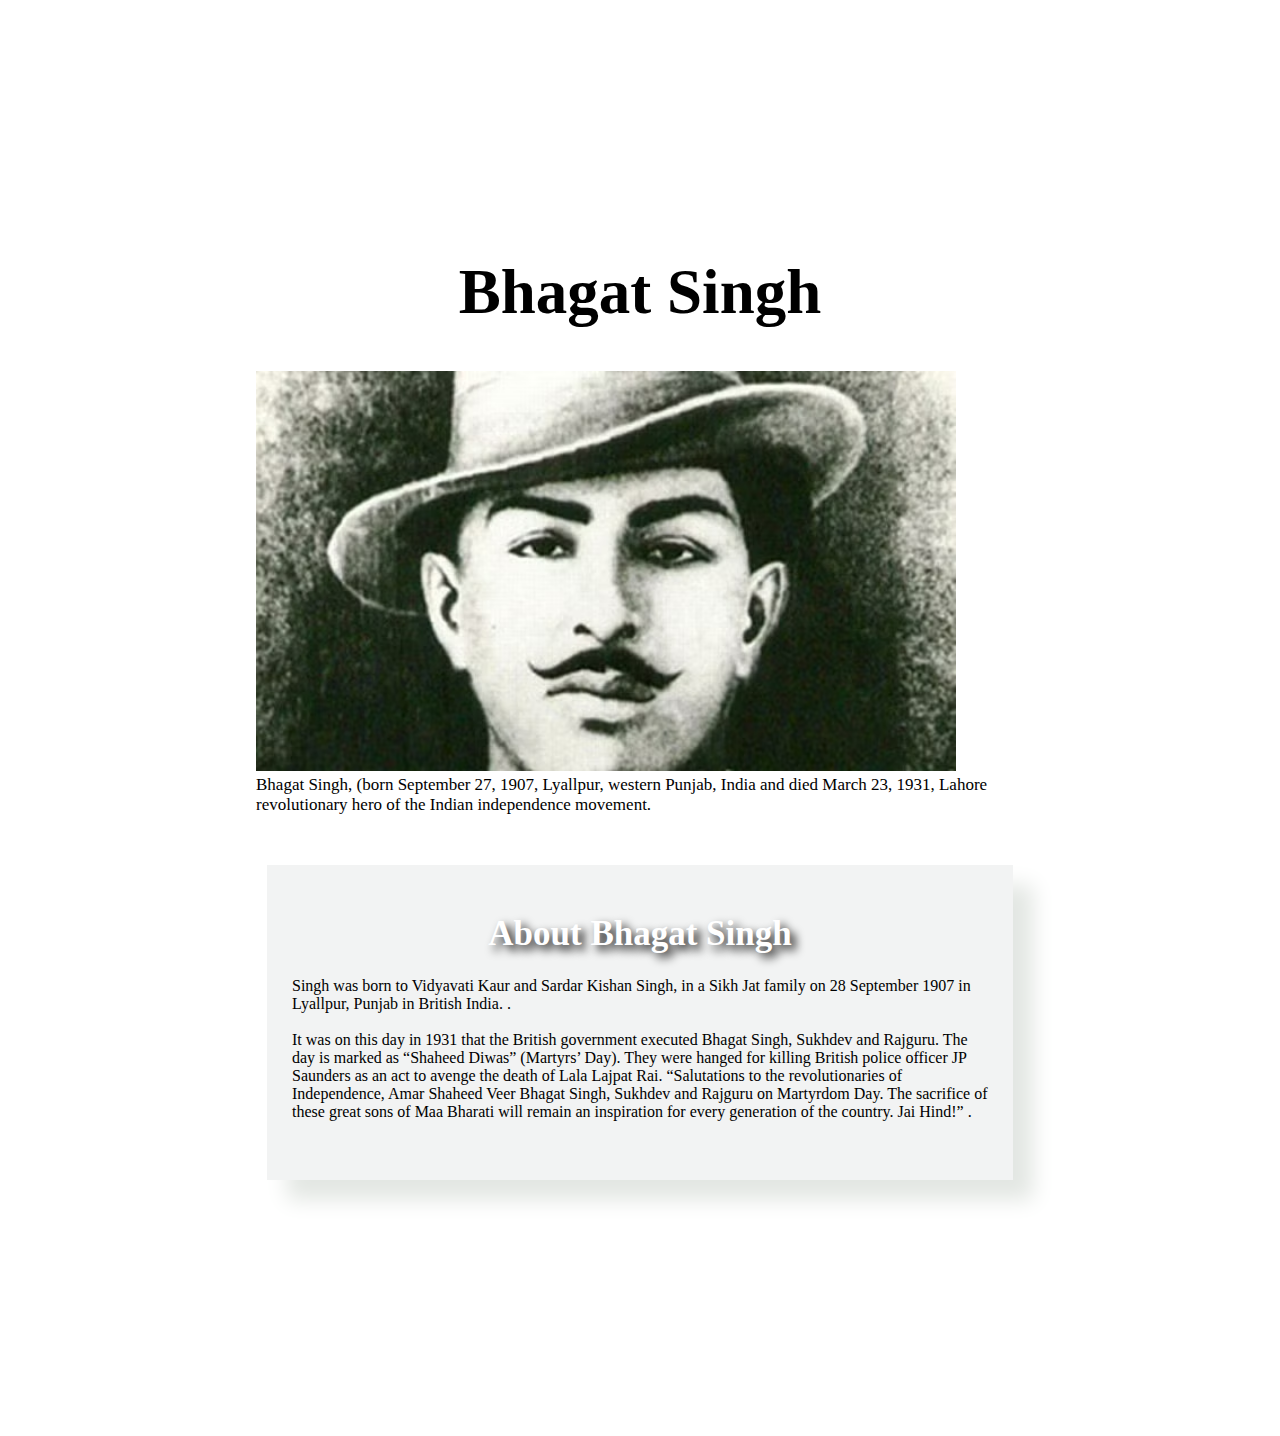
<file: Tribute Page/index.html>
<!DOCTYPE html>
<html lang="en">

<head>
	<style>

		
		body {
			background-color: #ffffff;
			margin: 20%;
		}

		
		#title {
			text-align: center;
			text-shadow: 5px 5px 10px white;
			font-size: 7vh;
		}

		
		img {
			display: inline-block;
			width: 100%;
		}

		
		#caption {
			font-size: 17px;
			font-family: Gill Sans;
			color: black;
		}

		
		div#tribute-data {
			background-color: rgba(204, 208, 206, 0.25);
			box-shadow: 20px 20px 20px #e3e7e3;
			font-family: Georgia;
			padding: 25px 25px;
			margin: 11px;
			margin-top: 50px;
		}

		
		h1.title-APJ {
			font-size: 35px;
			color: white;
			text-align: center;
			text-shadow: 5px 5px 10px black;
		}

		
		#tribute-link {
			text-decoration: none;
			color: black;
		}
	</style>
</head>

<body>
	<main id="main">

		
		<h1 id="title">
		 Bhagat Singh
		</h1>

		<div id="img">

			
			<img src="bhagatsingh.avif" id="image"
				alt="Error Loading Image" style="height: 400px; width: 700px; text-align: center;">
				<br>
			<small id="caption">
				Bhagat Singh,  (born September 27, 1907, Lyallpur, western Punjab, India and died March 23, 1931, Lahore 
				revolutionary hero of the Indian independence movement.
			</small>
		</div>

		<div id="tribute-data">

			
			<h1 class="title-APJ">
				About Bhagat Singh
			</h1>

			

<p>
				 Singh was born to Vidyavati Kaur and Sardar Kishan Singh, in a Sikh Jat family on 28 September 1907 in Lyallpur, Punjab in British India. .<br><br>
				 It was on this day in 1931 that the British government executed Bhagat Singh, Sukhdev and Rajguru. The day is marked as “Shaheed Diwas” (Martyrs’ Day).          
				  They were hanged for killing British police officer JP Saunders as an act to avenge the death of Lala Lajpat Rai.
				
				
				  “Salutations to the revolutionaries of Independence, Amar Shaheed Veer Bhagat Singh, Sukhdev and Rajguru on Martyrdom Day. The sacrifice of these great sons of Maa Bharati will remain an inspiration for every generation of the country. Jai Hind!” .<br><br>
				
			</p>


		</div>
		
	</main>
</body>

</html>
</file>
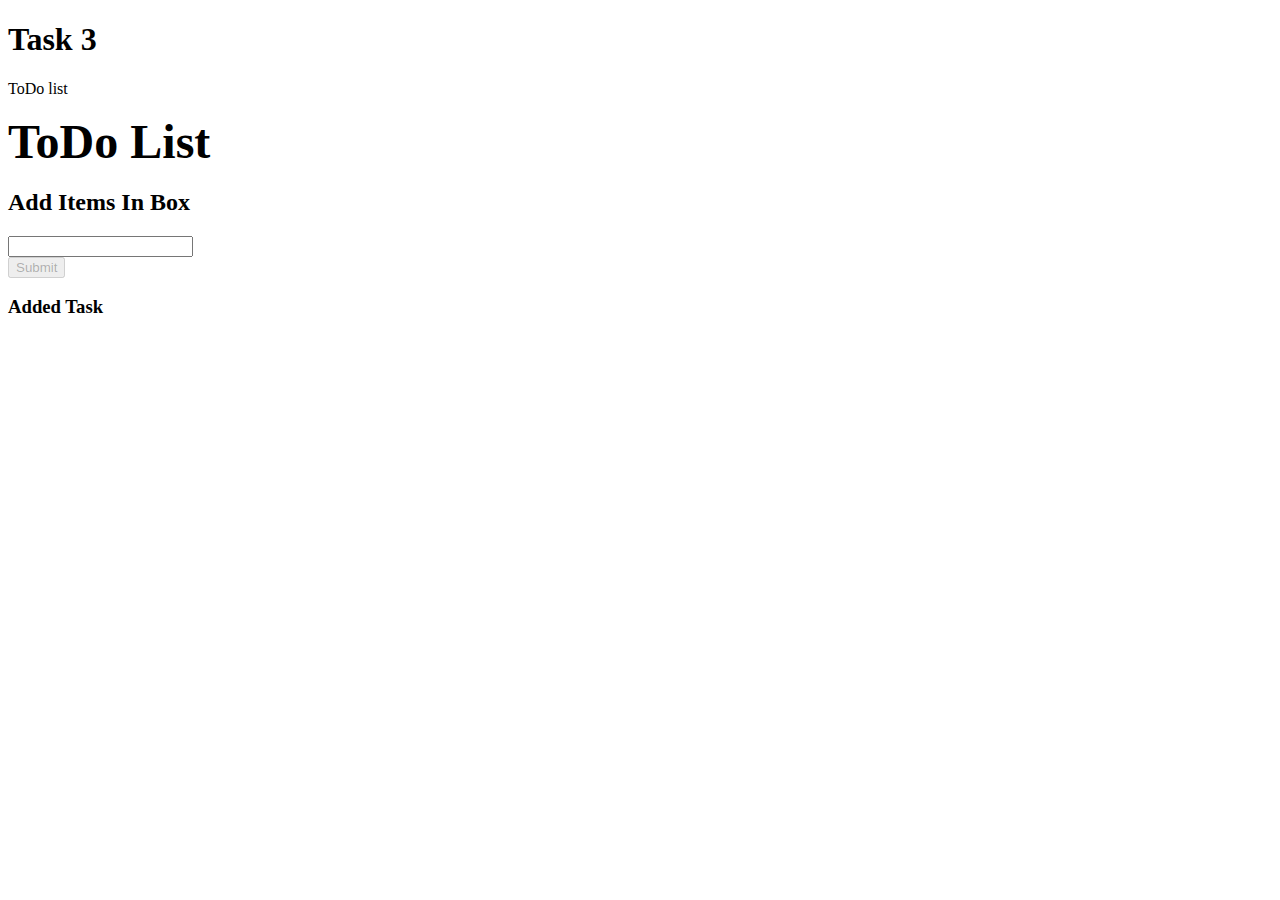
<file: todo list/todo.html>
<!DOCTYPE html>
<html lang="en">

<head>
	<meta charset="UTF-8">
	<meta name="viewport" content=
		"width=device-width, initial-scale=1.0">


	<script src="app.js"></script>

	<title>ToDo List </title>
</head>

<body>
    <div class="header">
        <h1>Task 3</h1>
        <p>ToDo list</p>
      </div>
	<header class="bg-success text-black p-5">
		<div class="container">
			<div class="row">
				<div class="col-lg-12 col-md-12 col-sm-12">
					<font face="Times New Roman"
						size="9" color="black">
						<strong>ToDo List</strong>
					</font>
					
				</div>
			</div>
		</div>
	</header>

	<div class="container mt-3">
		<h2>Add Items In Box </h2>

		<label id="lblsuccess" class="text-success"
				style="display: none;">
		</label>
		
		<form id="addForm">
			<div class="row">
				<div class="col-lg-7 col-md-7 col-sm-7">

					<input type="text" onkeyup=
						"toggleButton(this, 'submit')"
						class="form-control" id="item">
				</div>

				<div class="col-lg-5 col-md-5 col-sm-5">
				<input type="submit" class="btn btn-dark"
						id="submit" value="Submit" disabled>
				</div>
			</div>
		</form>

		<h3 class="mt-4">Added Task</h3>

		<form id="addForm">
			<ul class="list-group" id="items"></ul>
		</form>
	</div>
</body>

</html>
</file>
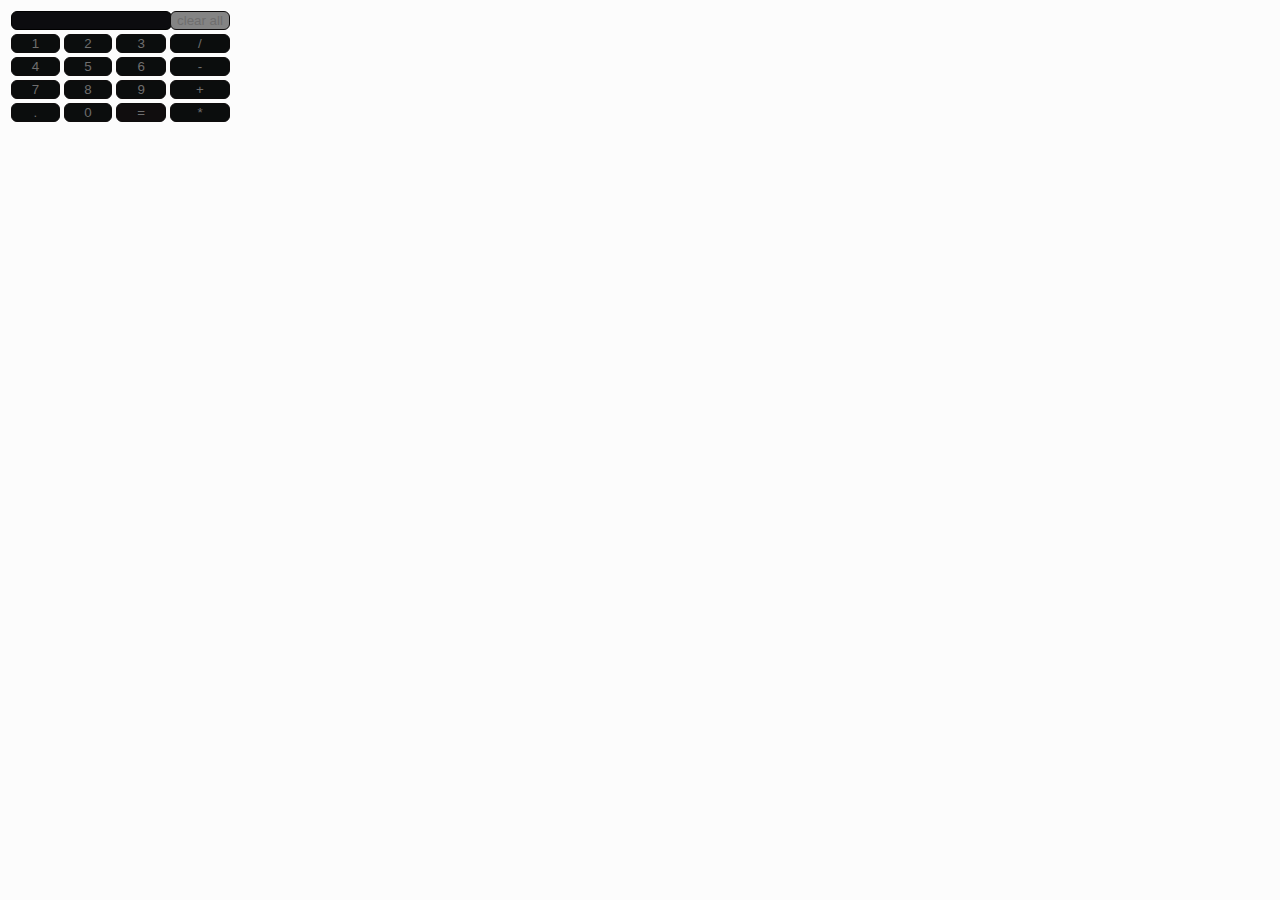
<file: Calculator/calc/calculator.html>
<!DOCTYPE html>
<html lang="en" dir="ltr">
<head>
 <meta charset="utf-8">
 <title> Simple Calculator using HTML, CSS and JavaScript </title>
 <link rel="stylesheet" href="style.css">
 <link rel="stylesheet" href="script.js">

 <link rel="preconnect" href="https://fonts.googleapis.com">
<link rel="preconnect" href="https://fonts.gstatic.com" crossorigin>
<link href="https://fonts.googleapis.com/css2?family=Roboto:wght@100;300&display=swap" rel="stylesheet">
 
</head>
<body>
<table class = "calc" >
 <tr>
 <td colspan = "3"> <input class = "display-box" type = "text" id = "result" disabled /> </td>
 <!-- clearScreen() function clear all the values -->
 <td> <input class = "button" type = "button" value = "clear all" onclick = "clearScreen()" style = "background-color: #848484;" /> </td>
 </tr>
 <tr>
 <!-- display() function display the value of clicked button -->
 <td> <input class = "button" type = "button" value = "1" onclick = "display('1')" /> </td>
 <td> <input class = "button" type = "button" value = "2" onclick = "display('2')" /> </td>
 <td> <input class = "button" type = "button" value = "3" onclick = "display('3')" /> </td>
 <td> <input class = "button" type = "button" value = "/" onclick = "display('/')" /> </td>
 </tr>
 <tr>
 <td> <input class = "button" type = "button" value = "4" onclick = "display('4')" /> </td>
 <td> <input class = "button" type = "button" value = "5" onclick = "display('5')" /> </td>
 <td> <input class = "button" type = "button" value = "6" onclick = "display('6')" /> </td>
 <td> <input class = "button" type = "button" value = "-" onclick = "display('-')" /> </td>
 </tr>
 <tr>
 <td> <input class = "button" type = "button" value = "7" onclick = "display('7')" /> </td>
 <td> <input class = "button" type = "button" value = "8" onclick = "display('8')" /> </td>
 <td> <input class = "button" type = "button" value = "9" onclick = "display('9')" /> </td>
 <td> <input class = "button" type = "button" value = "+" onclick = "display('+')" /> </td>
 </tr>
 <tr>
 <td> <input class = "button" type = "button" value = "." onclick = "display('.')" /> </td>
 <td> <input class = "button" type = "button" value = "0" onclick = "display('0')" /> </td>
 <!-- calculate() function evaluate the mathematical expression -->
 <td> <input class = "button" type = "button" value = "=" onclick = "calculate()" style = "background-color: #100d0e;" /> </td>
 <td> <input class = "button" type = "button" value = "*" onclick = "display('*')" /> </td>
 </tr>
 </table>
<script type="text/javascript" src="script.js"></script>
</body>
</html>
</file>
<file: Calculator/calc/style.css>
body{
background-color: rgb(252, 252, 252);
}

.calculator {
 padding: 10px;
 border-radius: 1em;
 height: 490px;
 width: 410px;
 margin: auto;
 background-color: rgb(224, 224, 224);
}
.display-box {
 font-family: "Gill Sans", sans-serif;
 background-color: #0c0c0f;
 border: solid black 0.5px;
 color: rgb(231, 231, 231);
 border-radius: 6px;
 width: 100%;
 height: 65%;
}
.button {
 font-family: "Gill Sans", sans-serif;
 background-color: rgb(11, 13, 13);
 color: rgb(111, 110, 110);
 border: solid rgb(14, 12, 12) 0.5px;
 width: 100%;
 border-radius: 6px;
 height: 70%;
 outline: none;
}
.button:active {
 background: #e5e5e5;
}
</file>
